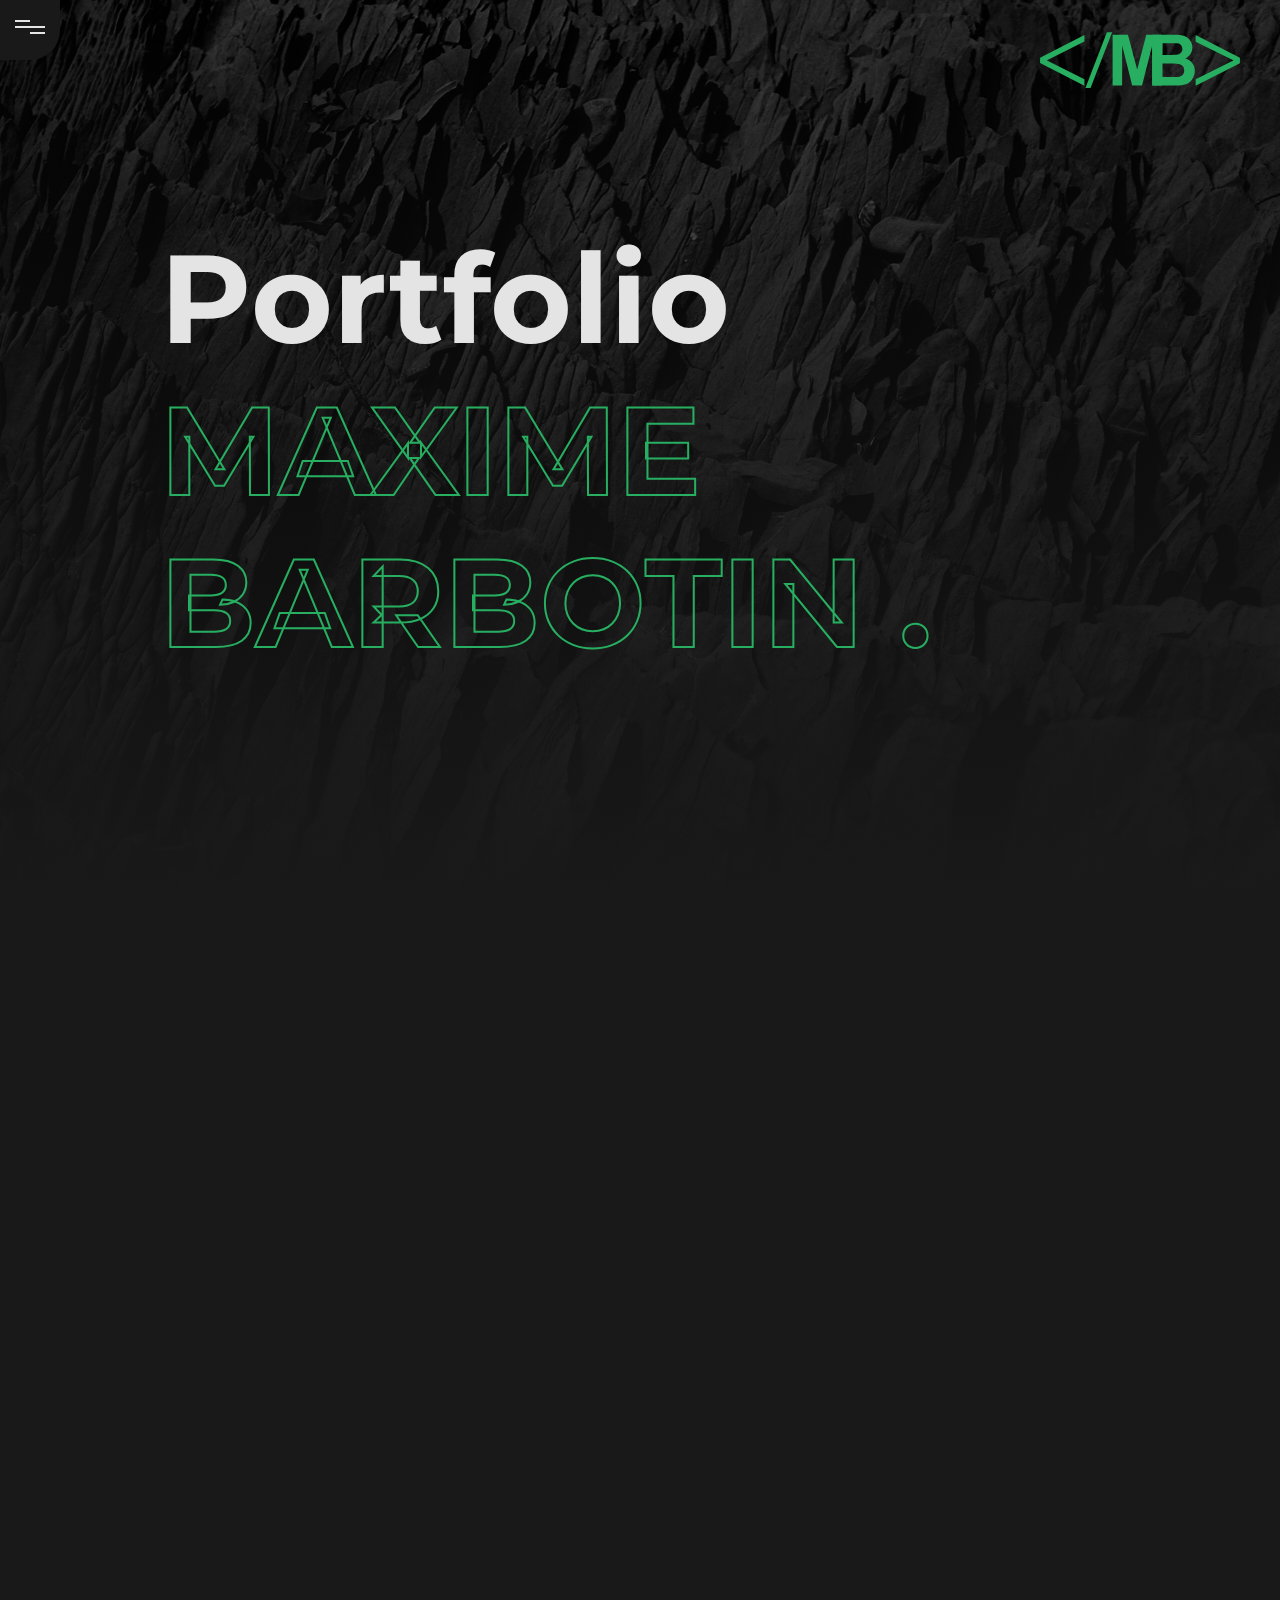
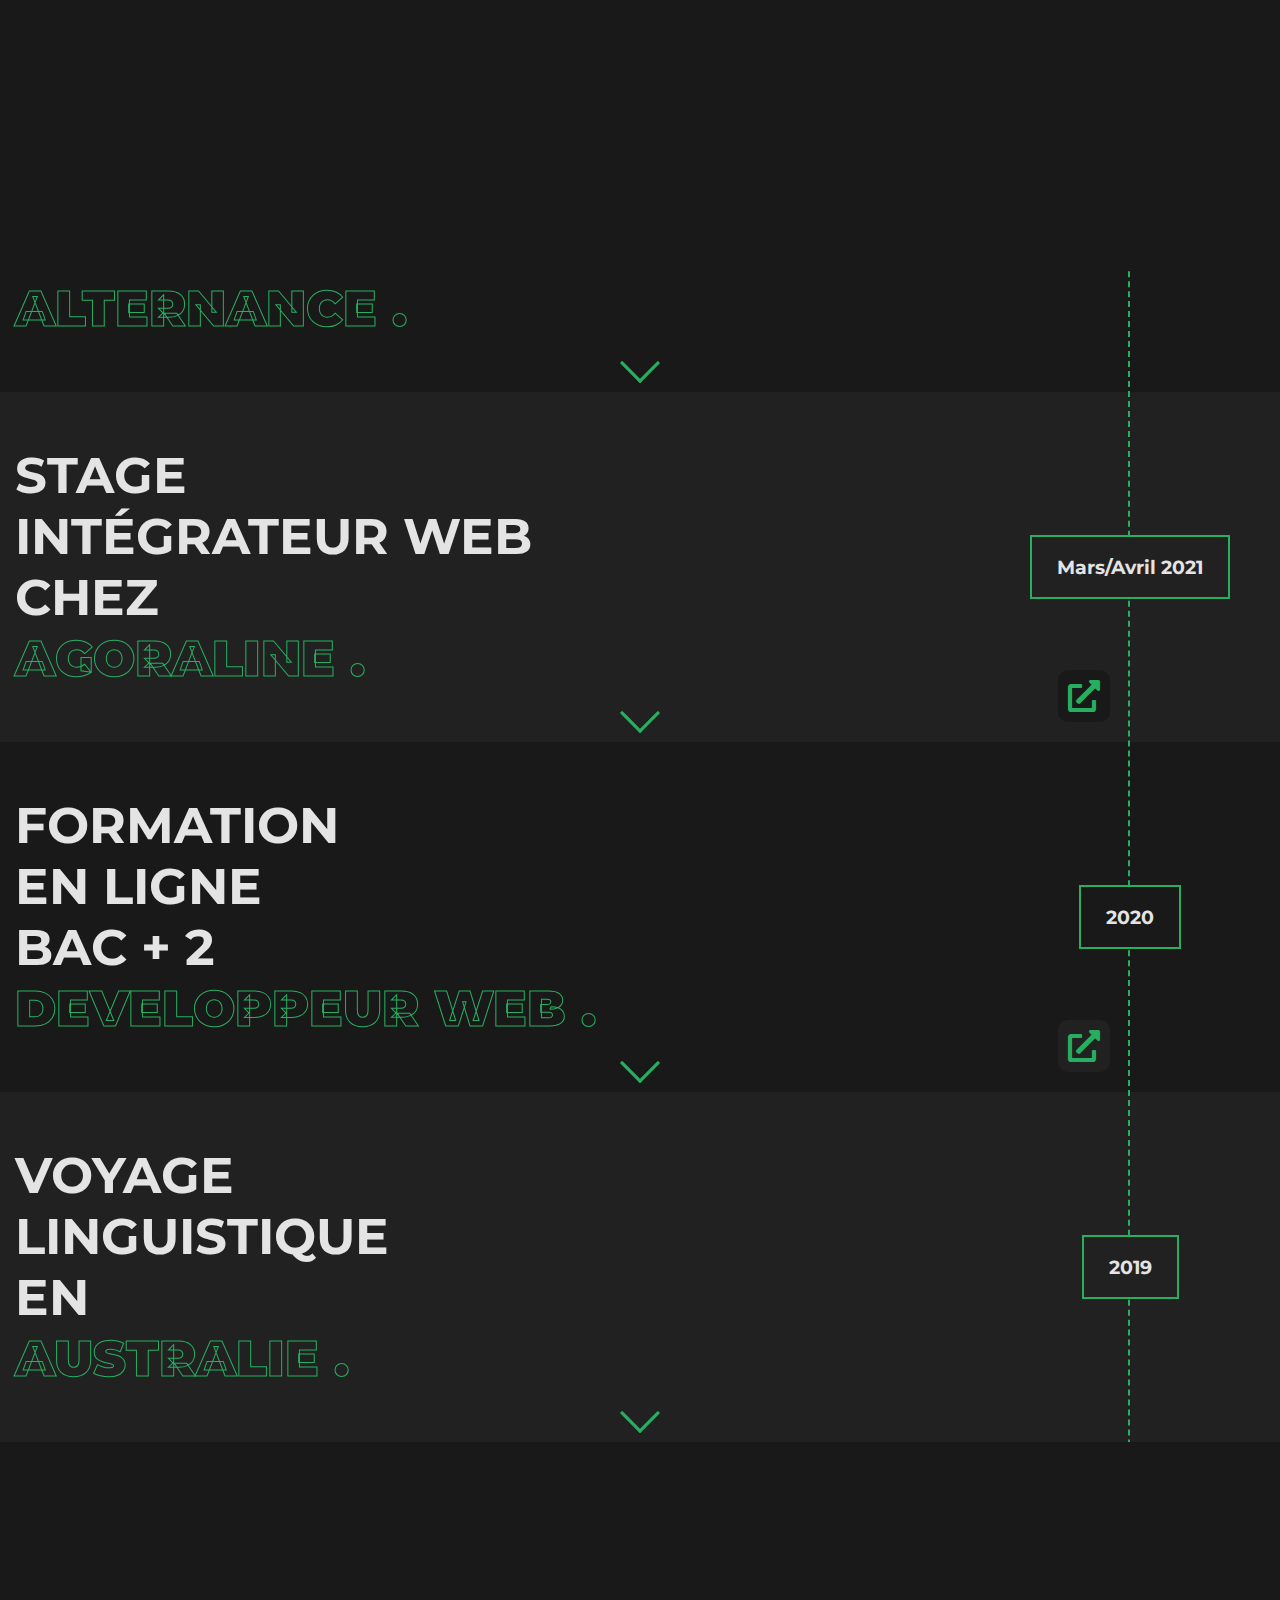
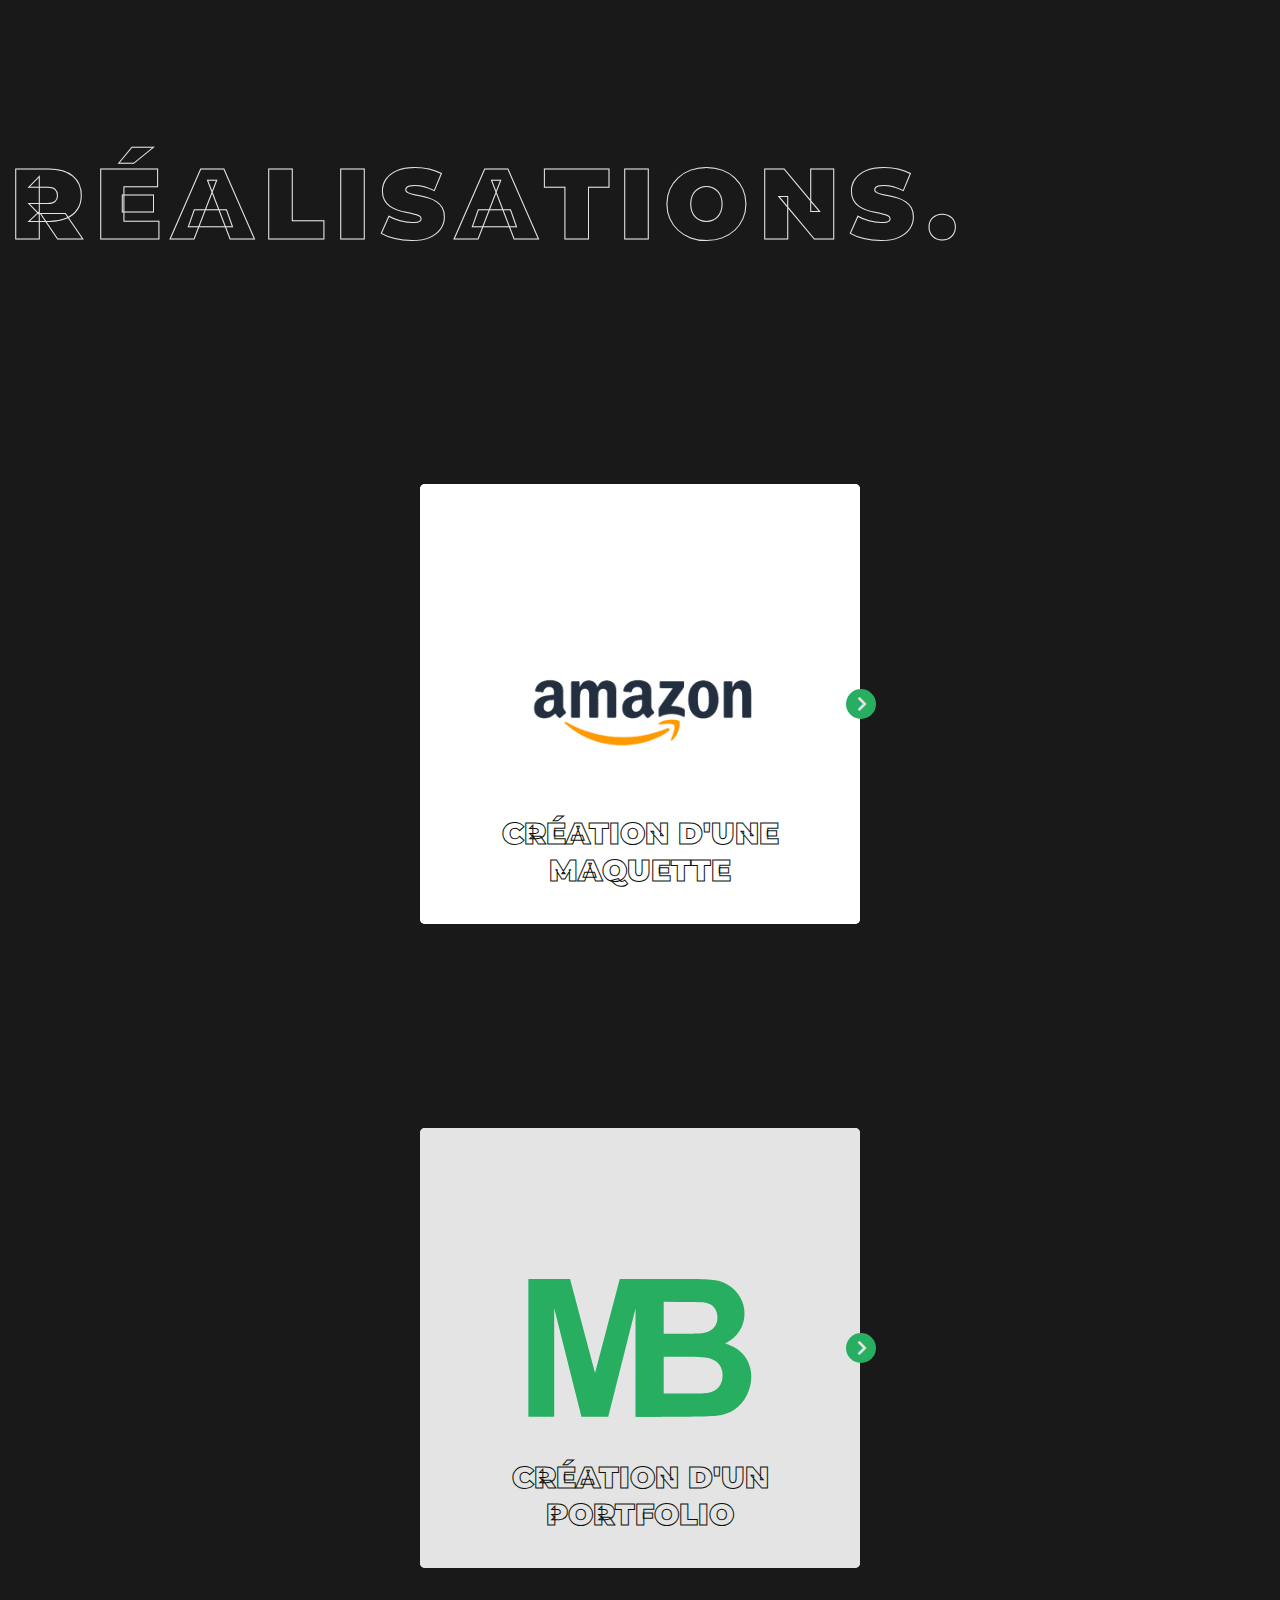
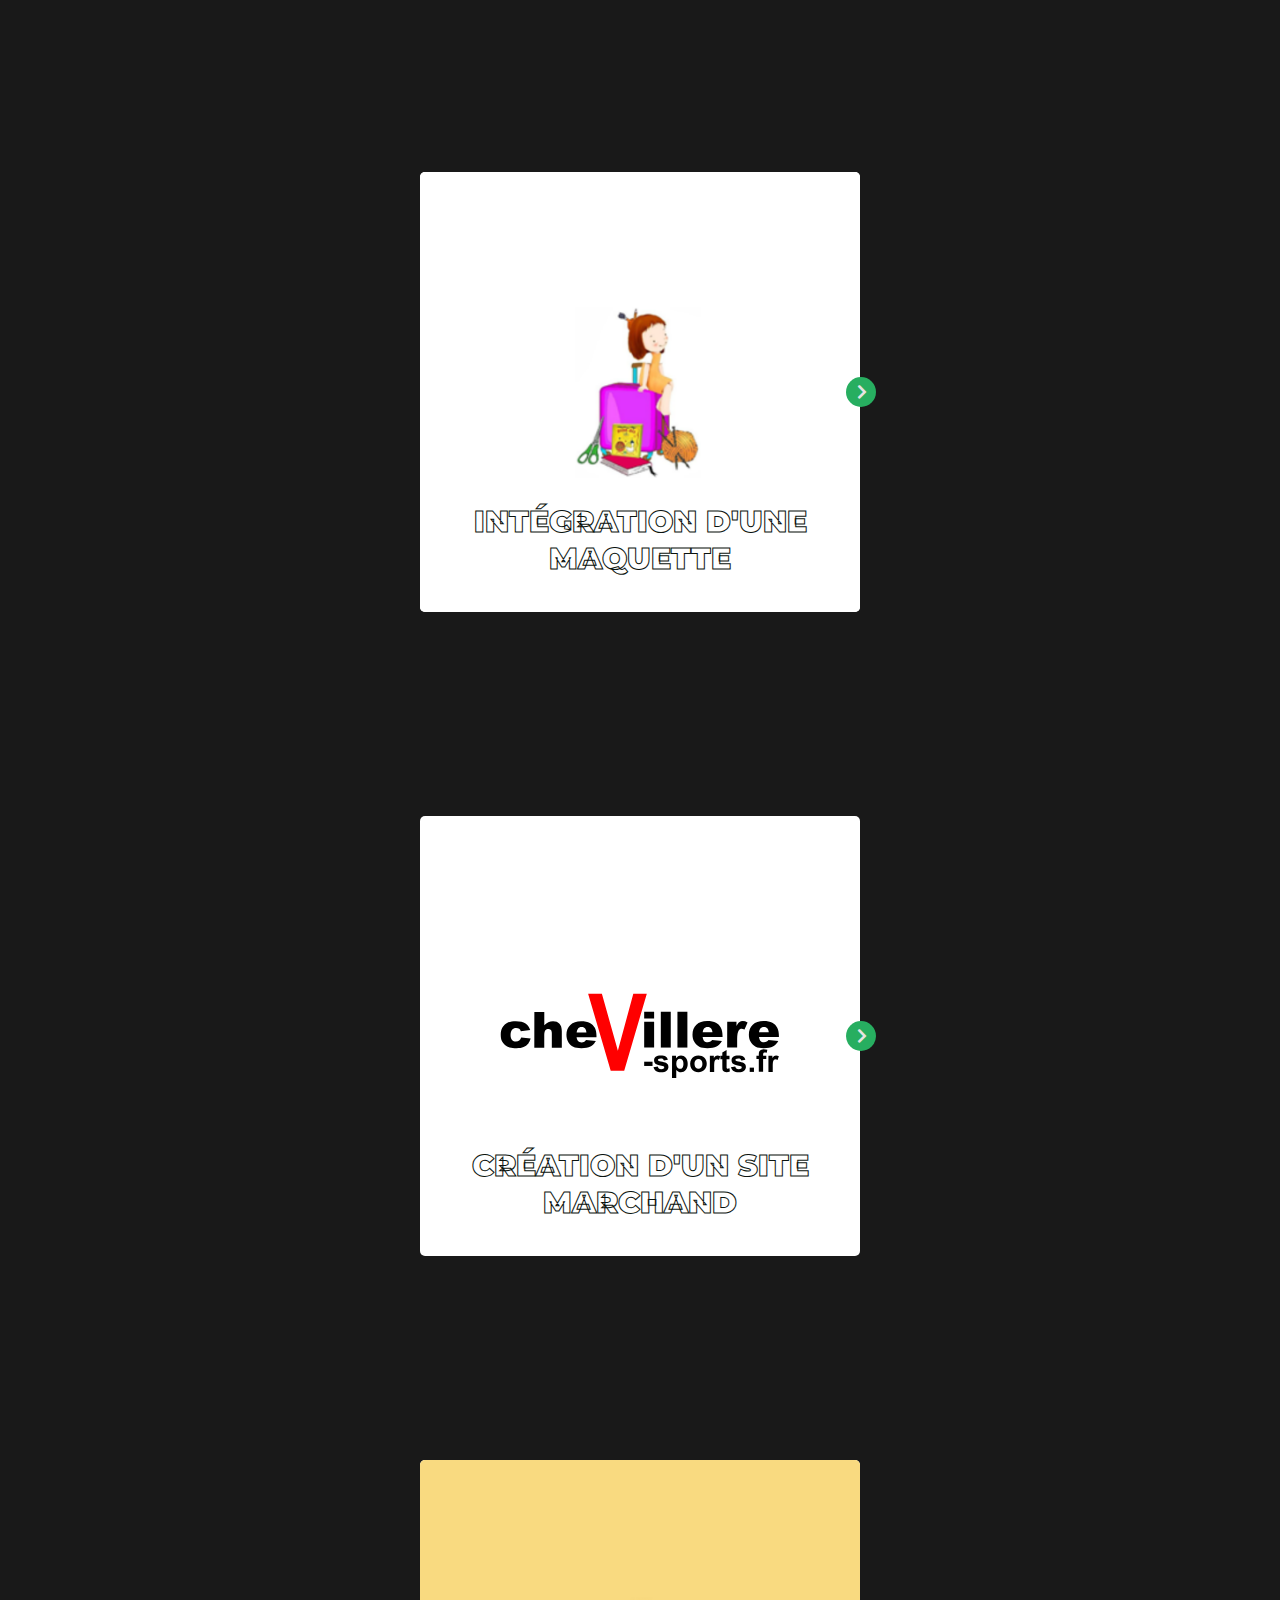
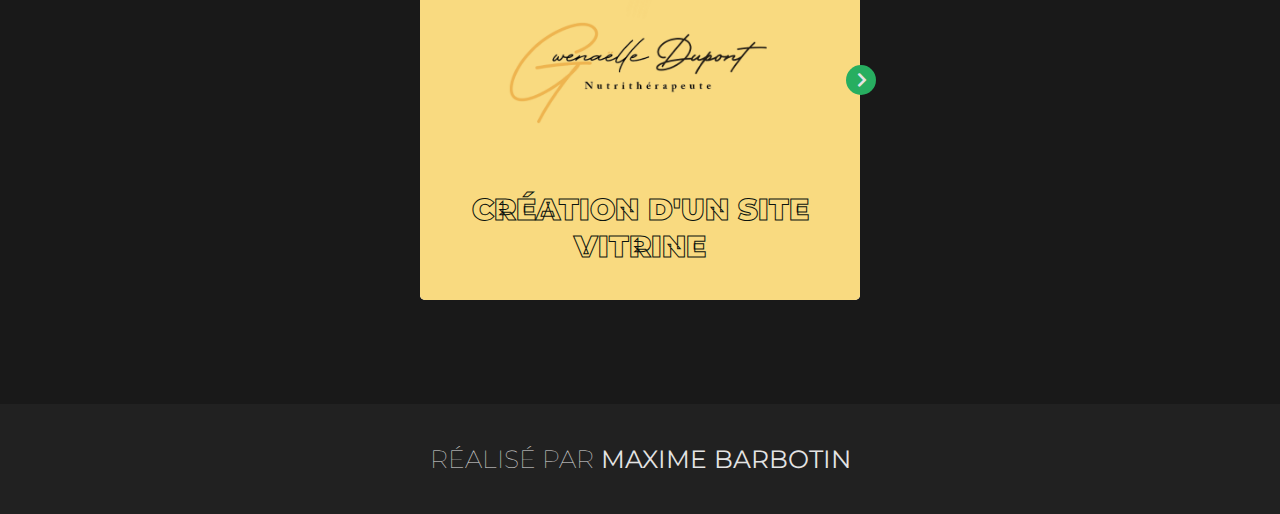
<file: index.html>
<!DOCTYPE html>
<html lang="fr">

<head>
    <meta charset="UTF-8" />
    <meta name="viewport" content="width=device-width, initial-scale=1.0" />
    <!-- CSS -->
    <link rel="stylesheet" href="css/style.css" />
    <link rel="stylesheet" href="css/responsive.css" />

    <!-- GOOGLE FONTS -->
    <link rel="preconnect" href="https://fonts.gstatic.com" />
    <!-- Montserrat -->
    <link href="https://fonts.googleapis.com/css2?family=Montserrat:ital,wght@0,100;0,200;0,300;0,400;0,500;0,600;0,700;0,800;0,900;1,100;1,200;1,300;1,400;1,500;1,600;1,700;1,800;1,900&display=swap" rel="stylesheet" />
    <!-- ROBOTO -->
    <link href="https://fonts.googleapis.com/css2?family=Roboto:ital,wght@0,100;0,300;0,400;0,500;0,700;0,900;1,100;1,300;1,400;1,500;1,700;1,900&display=swap" rel="stylesheet" />
    <!-- FONT AWESOME -->
    <link rel="stylesheet" href="https://cdnjs.cloudflare.com/ajax/libs/font-awesome/5.15.3/css/all.min.css" />
    <!-- FAVICON -->
    <link rel="icon" href="images/faviconMB.svg" />
    <title>Portfolio Maxime Barbotin</title>
</head>

<body>
    <header>
        <nav>
            <div class="menu-icon">
                <div class="menu-icon-container">
                    <span class="menu-icon__line menu-icon__line-left"></span>
                    <span class="menu-icon__line"></span>
                    <span class="menu-icon__line menu-icon__line-right"></span>
                </div>
            </div>

            <div class="nav">
                <div class="nav__content">
                    <ul class="nav__list">
                        <li class="nav__list-item"><a href="index.html">Accueil</a></li>
                        <li class="nav__list-item"><a href="contact.html">Contact</a></li>
                    </ul>
                </div>
            </div>
        </nav>
        <div id="background-container"></div>
        <div id="filter-container"></div>
        <div id="header-container">
            <div id="header-titre">
                <h1>
                    Portfolio <br />
                    <span class="full-maj" id="header-nom">Maxime<br />Barbotin .</span>
                </h1>
            </div>
            <div id="header-logo">
                <a href="">
                    <img src="images/logoMB.svg" alt="" />
                </a>
            </div>
        </div>
    </header>
    <main>
        <div id="global-container">
            <div id="section-1">
                <div class="titre-section">
                    <h2 class="full-maj texte-vide-blanc">Timeline.</h2>
                </div>
                <div id="timeline-container">
                    <div id="timeline-line"></div>
                </div>
                <div class="global">
                    <div id="section-1-content">
                        <!-- BLOC TIMELINE 1 -->
                        <div class="section-1-bloc background-gris-2">
                            <div class="timeline-date">
                                <div class="timeline-title background-gris-2">
                                    <h3>Septembre 2021</h3>
                                </div>
                            </div>
                            <div class="section-1-down">
                                <img class="timeline-down" src="images/chevron-down-solid.svg" alt="" />
                            </div>
                            <div class="bas-icones background-gris-1">
                                <a href="https://www.mydigitalschool.com/bachelor-webdesign" target="_blank">
                                    <i class="fas fa-external-link-alt"></i> </a>
                            </div>
                            <div class="bloc-timeline-content">
                                <div class="haut">
                                    <div class="section-1-titre">
                                        <h3>
                                            Rentrée <br /> scolaire <br /> bachelor 3 <br />
                                            <span class="vert texte-vide-vert">Webdesign .</span>
                                        </h3>
                                    </div>
                                    <div class="section-1-img">
                                        <div class="section-1-img-container">
                                            <img src="images/logo-mydigsc.png" alt="" />
                                        </div>
                                    </div>
                                </div>
                                <div class="milieu">
                                    <div class="section-1-img">
                                        <img src="images/logo-mydigsc.png" alt="" />
                                    </div>
                                </div>
                                <div class="bas">
                                    <div class="bas-texte">
                                        <p>
                                            Après avoir suivi une formation de développeur web chez Open Classroom, je souhaite me spécialiser dans le webdesign. En effet, parmi tous les domaines auxquels j’ai pu m’intéresser, celui du webdesign est celui qui me correspond le plus.
                                        </p>
                                    </div>
                                </div>
                            </div>
                        </div>
                        <!-- BLOC TIMELINE 2 -->
                        <div class="section-1-bloc background-gris-1">
                            <div class="timeline-date">
                                <div class="timeline-title aujourdhui-timeline">
                                    <h3>Aujourd'hui</h3>
                                </div>
                            </div>
                            <div class="section-1-down">
                                <img class="timeline-down" src="images/chevron-down-solid.svg" alt="" />
                            </div>
                            <div class="bas-icones"></div>
                            <div class="bloc-timeline-content">
                                <div class="haut">
                                    <div class="section-1-titre">
                                        <h3>
                                            Recherche <br /> d'une entreprise <br /> pour une <br />
                                            <span class="vert texte-vide-vert">Alternance .</span>
                                        </h3>
                                    </div>
                                    <div class="section-1-img section-1-icon">
                                        <div class="section-1-img-container">
                                            <i class="fas fa-search"></i>
                                        </div>
                                    </div>
                                </div>
                                <div class="milieu">
                                    <div class="section-1-img section-1-icon">
                                        <i class="fas fa-search"></i>
                                    </div>
                                </div>
                                <div class="bas">
                                    <div class="bas-texte">
                                        <p>
                                            Ayant été admis dans une l'école MyDigitalScool pour faire cette formation je suis aujourd’hui à la recherche d’une entreprise y effectuer formation en alternance. <br> J’ai préféré faire le choix de l’alternance
                                            pour pouvoir avoir un pied au plus vite dans le monde de l’entreprise et ainsi me former de manière plus efficace et professionnelle.
                                        </p>
                                    </div>
                                </div>
                            </div>
                        </div>
                        <!-- BLOC TIMELINE 3 -->
                        <div class="section-1-bloc background-gris-2">
                            <div class="timeline-date">
                                <div class="timeline-title background-gris-2">
                                    <h3>Mars/Avril 2021</h3>
                                </div>
                            </div>
                            <div class="section-1-down">
                                <img class="timeline-down" src="images/chevron-down-solid.svg" alt="" />
                            </div>
                            <div class="bas-icones background-gris-1">
                                <a href="https://www.agoraline.fr/" target="_blank">
                                    <i class="fas fa-external-link-alt"></i>
                                </a>
                            </div>
                            <div class="bloc-timeline-content">
                                <div class="haut">
                                    <div class="section-1-titre">
                                        <h3>
                                            Stage <br /> intégrateur web <br /> chez <br />
                                            <span class="vert texte-vide-vert">Agoraline .</span>
                                        </h3>
                                    </div>
                                    <div class="section-1-img">
                                        <div class="section-1-img-container">
                                            <img src="images/logo-agoraline.png" alt="" />
                                        </div>
                                    </div>
                                </div>
                                <div class="milieu">
                                    <div class="section-1-img">
                                        <img src="images/logo-agoraline.png" alt="" />
                                    </div>
                                </div>
                                <div class="bas">
                                    <div class="bas-texte">
                                        <p>
                                            A l'issue de ma formation en ligne de développeur Web, je n'avais encore aucune expérience professionnelle. J'ai eu la chance de pouvoir faire un stage de 2 mois en tant qu'intégrateur Web dans l'entreprise Agoraline. Ce stage m'a permis de faire un premier
                                            pas dans une entreprise en tant que développeur.
                                        </p>
                                    </div>
                                </div>
                            </div>
                        </div>
                        <!-- BLOC TIMELINE 4 -->
                        <div class="section-1-bloc background-gris-1">
                            <div class="timeline-date">
                                <div class="timeline-title background-gris-1">
                                    <h3>2020</h3>
                                </div>
                            </div>
                            <div class="section-1-down">
                                <img class="timeline-down" src="images/chevron-down-solid.svg" alt="" />
                            </div>
                            <div class="bas-icones background-gris-2">
                                <a href="https://openclassrooms.com/fr/paths/185-developpeur-web" target="_blank">
                                    <i class="fas fa-external-link-alt"></i> </a>
                            </div>
                            <div class="bloc-timeline-content">
                                <div class="haut">
                                    <div class="section-1-titre">
                                        <h3>
                                            Formation <br /> en ligne <br /> BAc + 2 <br />
                                            <span class="vert texte-vide-vert">Developpeur Web .</span>
                                        </h3>
                                    </div>
                                    <div class="section-1-img">
                                        <div class="section-1-img-container">
                                            <img src="images/logo-ocr.png" alt="" />
                                        </div>
                                    </div>
                                </div>
                                <div class="milieu">
                                    <div class="section-1-img">
                                        <img src="images/logo-ocr.png" alt="" />
                                    </div>
                                </div>
                                <div class="bas">
                                    <div class="bas-texte">
                                        <p>
                                            Après avoir obtenu un BTS technico-commercial j'ai décidé de changer de voie pour celle du Web. EN effet, ce domaine m'attirais depuis quelques temps et je j'imaginais facilement mon avenir dans celui-ci. <br>                                            J'ai donc commencé à me former de mon côté, puis j'ai décidé de rejoindre un parcours en ligne pour completer ma formation.
                                        </p>
                                    </div>
                                </div>
                            </div>
                        </div>
                        <!-- BLOC TIMELINE 5 -->
                        <div class="section-1-bloc background-gris-2">
                            <div class="timeline-date">
                                <div class="timeline-title background-gris-2">
                                    <h3>2019</h3>
                                </div>
                            </div>
                            <div class="section-1-down">
                                <img class="timeline-down" src="images/chevron-down-solid.svg" alt="" />
                            </div>
                            <div class="bas-icones"></div>
                            <div class="bloc-timeline-content">
                                <div class="haut">
                                    <div class="section-1-titre">
                                        <h3>
                                            Voyage <br /> linguistique <br /> en <br />
                                            <span class="vert texte-vide-vert">Australie .</span>
                                        </h3>
                                    </div>
                                    <div class="section-1-img">
                                        <div class="section-1-img-container">
                                            <img src="images/australia-map.png" alt="" />
                                        </div>
                                    </div>
                                </div>
                                <div class="milieu">
                                    <div class="section-1-img">
                                        <img src="images/australia-map.png" alt="" />
                                    </div>
                                </div>
                                <div class="bas">
                                    <div class="bas-texte">
                                        <p>
                                            A l'issue de mon BTS technico-commercial et avant de prendre ma formation de développeur, j'ai décidé de faire un voyage en Australie d'une durée indéterminée dans le but d'améliorer mon niveau d'Anglais. <br>                                            J'ai eu l'occasion de découvrir une autre culture, de travailler dans une autre langue que la mienne et de faire pleins de rencontres enrichissantes.
                                        </p>
                                    </div>
                                </div>
                            </div>
                        </div>
                        <div class="background-gris-1" id="section-1-last-bloc"></div>
                    </div>
                </div>
            </div>
            <div id="section-2">
                <div class="background-gris-1">
                    <div class="titre-section">
                        <h2 class="full-maj texte-vide-blanc">Réalisations.</h2>
                    </div>
                    <div id="section-2-container">
                        <!-- PROJET 0 -->
                        <div class="projet-container">
                            <div class="cont_modal">
                                <div class="cont_photo">
                                    <div class="cont_img_back"></div>
                                    <div class="cont_detalles noir">
                                        <h3>Création d'une maquette</h3>
                                    </div>
                                </div>
                                <div class="cont_text_ingredients">
                                    <div class="cont_over_hidden">
                                        <div class="cont_tabs">
                                            <h3 class="texte-vide-blanc full-maj">Le projet</h3>
                                        </div>
                                        <div class="cont_text_det_preparation">
                                            <div class="cont_title_preparation">
                                                <p class="full-maj">Technologies utilisées</p>
                                            </div>
                                            <div class="cont_info_preparation">
                                                <div class="techno-picto">
                                                    <img src="images/picto-illustrator.png" alt="" />
                                                    <span>Illustrator</span>
                                                </div>
                                                <div class="techno-picto">
                                                    <img src="images/picto-figma.png" alt="" />
                                                    <span>Figma</span>
                                                </div>
                                            </div>
                                            <div class="cont_text_det_preparation">
                                                <div class="cont_title_preparation">
                                                    <p class="full-maj">Description</p>
                                                </div>
                                                <div class="cont_info_preparation">
                                                    <p>
                                                        J'ai réalisé une maquete de refonte de l'interface d'une fiche produit Amazon. L'objectif était de me projeter en situation sur un projet quelquonque.
                                                    </p>
                                                </div>
                                            </div>
                                        </div>
                                        <div class="cont_btn_mas_dets">
                                            <a href="https://www.figma.com/file/iEIsVrO68W5RMcUcqEUP3n/Untitled?node-id=0%3A1" target="_blank"><i class="fas fa-external-link-alt"></i></a>
                                        </div>
                                    </div>
                                    <div class="cont_btn_open_dets">
                                        <a>
                                            <i class="fas fa-chevron-left"></i>
                                        </a>
                                    </div>
                                </div>
                            </div>
                        </div>
                        <!-- PROJET 1 -->
                        <div class="projet-container">
                            <div class="cont_modal">
                                <div class="cont_photo">
                                    <div class="cont_img_back"></div>
                                    <div class="cont_detalles noir">
                                        <h3>Création d'un portfolio</h3>
                                    </div>
                                </div>
                                <div class="cont_text_ingredients">
                                    <div class="cont_over_hidden">
                                        <div class="cont_tabs">
                                            <h3 class="texte-vide-blanc full-maj">Le projet</h3>
                                        </div>
                                        <div class="cont_text_det_preparation">
                                            <div class="cont_title_preparation">
                                                <p class="full-maj">Technologies utilisées</p>
                                            </div>
                                            <div class="cont_info_preparation">
                                                <div class="techno-picto">
                                                    <img src="images/picto-html-css.png" alt="" />
                                                    <span>HTML / CSS</span>
                                                </div>
                                                <div class="techno-picto">
                                                    <img src="images/picto-js.png" alt="" />
                                                    <span>JS</span>
                                                </div>
                                                <div class="techno-picto">
                                                    <img src="images/picto-adobexD.png" alt="" />
                                                    <span>Adobe xD</span>
                                                </div>
                                            </div>
                                            <div class="cont_text_det_preparation">
                                                <div class="cont_title_preparation">
                                                    <p class="full-maj">Description</p>
                                                </div>
                                                <div class="cont_info_preparation">
                                                    <p>
                                                        Ce portfolio à été réalisé dans le but de me permettre de donner de la visibilité à mes réalisations. <br> Il a été entièrement codé, sans avoir recours à aucuns framework afin de montrer mon réel
                                                        niveau aussi bien au niveau du code que du design.
                                                    </p>
                                                </div>
                                            </div>
                                        </div>
                                        <div class="cont_btn_mas_dets">
                                            <a href="https://maximebarbotin.github.io/portfolio/" target="_blank"><i class="fas fa-external-link-alt"></i></a>
                                        </div>
                                    </div>
                                    <div class="cont_btn_open_dets">
                                        <a>
                                            <i class="fas fa-chevron-left"></i>
                                        </a>
                                    </div>
                                </div>
                            </div>
                        </div>
                        <!-- PROJET 2 -->
                        <div class="projet-container">
                            <div class="cont_modal">
                                <div class="cont_photo">
                                    <div class="cont_img_back"></div>
                                    <div class="cont_detalles noir">
                                        <h3>Intégration d'une maquette</h3>
                                    </div>
                                </div>
                                <div class="cont_text_ingredients">
                                    <div class="cont_over_hidden">
                                        <div class="cont_tabs">
                                            <h3 class="texte-vide-blanc full-maj">Le projet</h3>
                                        </div>
                                        <div class="cont_text_det_preparation">
                                            <div class="cont_title_preparation">
                                                <p class="full-maj">Technologies utilisées</p>
                                            </div>
                                            <div class="cont_info_preparation">
                                                <div class="techno-picto">
                                                    <img src="images/picto-html-css.png" alt="" />
                                                    <span>HTML / CSS</span>
                                                </div>
                                                <div class="techno-picto">
                                                    <img src="images/picto-js.png" alt="" />
                                                    <span>JS</span>
                                                </div>
                                                <div class="techno-picto">
                                                    <img src="images/picto-photoshop.png" alt="" />
                                                    <span>Photoshop</span>
                                                </div>
                                            </div>
                                            <div class="cont_text_det_preparation">
                                                <div class="cont_title_preparation">
                                                    <p class="full-maj">Description</p>
                                                </div>
                                                <div class="cont_info_preparation">
                                                    <p>
                                                        J'ai intégré cette maquette lors de mon stage chez Agoraline. Elle à été réalisée par une webdesigner et mon rôle était de l'intégrer de la manière la plus fidèle à cette maquette.
                                                    </p>
                                                </div>
                                            </div>
                                        </div>
                                        <div class="cont_btn_mas_dets">
                                            <a href="https://www.laludifabrikdemaud.fr/" target="_blank"><i class="fas fa-external-link-alt"></i></a>
                                        </div>
                                    </div>
                                    <div class="cont_btn_open_dets">
                                        <a>
                                            <i class="fas fa-chevron-left"></i>
                                        </a>
                                    </div>
                                </div>
                            </div>
                        </div>
                        <!-- PROJET 3 -->
                        <div class="projet-container">
                            <div class="cont_modal">
                                <div class="cont_photo">
                                    <div class="cont_img_back"></div>
                                    <div class="cont_detalles noir">
                                        <h3>Création d'un site Marchand</h3>
                                    </div>
                                </div>
                                <div class="cont_text_ingredients">
                                    <div class="cont_over_hidden">
                                        <div class="cont_tabs">
                                            <h3 class="texte-vide-blanc full-maj">Le projet</h3>
                                        </div>
                                        <div class="cont_text_det_preparation">
                                            <div class="cont_title_preparation">
                                                <p class="full-maj">Technologies utilisées</p>
                                            </div>
                                            <div class="cont_info_preparation">
                                                <div class="techno-picto">
                                                    <img src="images/picto-wordpress.png" alt="" />
                                                    <span>Wordpress</span>
                                                </div>
                                                <div class="techno-picto">
                                                    <img src="images/picto-html.png" alt="" />
                                                    <span>HTML</span>
                                                </div>
                                                <div class="techno-picto">
                                                    <img src="images/picto-css.png" alt="" />
                                                    <span>CSS</span>
                                                </div>
                                            </div>
                                            <div class="cont_text_det_preparation">
                                                <div class="cont_title_preparation">
                                                    <p class="full-maj">Description</p>
                                                </div>
                                                <div class="cont_info_preparation">
                                                    <p>
                                                        J'ai eu la chance d'avoir été solicité pour la création d'un site E-commerce. J'ai une nouvelle fois utilisé Wordpress pour la création de ce site ce qui m'a permis de me familiariser encore plus avec un outil qui n'est pas celui que j'ai l'habitude d'utiliser.
                                                    </p>
                                                </div>
                                            </div>
                                        </div>
                                        <div class="cont_btn_mas_dets">
                                            <a href="https://www.chevillere-sports.fr/" target="_blank"><i class="fas fa-external-link-alt"></i></a>
                                        </div>
                                    </div>
                                    <div class="cont_btn_open_dets">
                                        <a>
                                            <i class="fas fa-chevron-left"></i>
                                        </a>
                                    </div>
                                </div>
                            </div>
                        </div>
                        <!-- PROJET 4 -->
                        <div class="projet-container">
                            <div class="cont_modal">
                                <div class="cont_photo">
                                    <div class="cont_img_back"></div>
                                    <div class="cont_detalles noir">
                                        <h3>Création d'un site vitrine</h3>
                                    </div>
                                </div>
                                <div class="cont_text_ingredients">
                                    <div class="cont_over_hidden">
                                        <div class="cont_tabs">
                                            <h3 class="texte-vide-blanc full-maj">Le projet</h3>
                                        </div>
                                        <div class="cont_text_det_preparation">
                                            <div class="cont_title_preparation">
                                                <p class="full-maj">Technologies utilisées</p>
                                            </div>
                                            <div class="cont_info_preparation">
                                                <div class="techno-picto">
                                                    <img src="images/picto-wordpress.png" alt="" />
                                                    <span>Wordpress</span>
                                                </div>
                                                <div class="techno-picto">
                                                    <img src="images/picto-html.png" alt="" />
                                                    <span>HTML</span>
                                                </div>
                                                <div class="techno-picto">
                                                    <img src="images/picto-css.png" alt="" />
                                                    <span>CSS</span>
                                                </div>
                                            </div>
                                            <div class="cont_text_det_preparation">
                                                <div class="cont_title_preparation">
                                                    <p class="full-maj">Description</p>
                                                </div>
                                                <div class="cont_info_preparation">
                                                    <p>
                                                        Ce site est ma première réalisation pour un client. J'ai utilisé Wordpress, outil que j'ai utilisé pour la première fois lors de ce projet. Celui-ci m'a permis d'apprendre à écouter les besoins d'un client et d'y répondre de la meilleure des façons.
                                                    </p>
                                                </div>
                                            </div>
                                        </div>
                                        <div class="cont_btn_mas_dets">
                                            <a href="https://www.nativesante.fr/" target="_blank"><i class="fas fa-external-link-alt"></i>
                                            </a>
                                        </div>
                                    </div>
                                    <div class="cont_btn_open_dets">
                                        <a>
                                            <i class="fas fa-chevron-left"></i>
                                        </a>
                                    </div>
                                </div>
                            </div>
                        </div>
                    </div>
                </div>
            </div>
        </div>
    </main>
    <footer>
        <div class="background-gris-2">
            <h3 id="titre-footer"><span>Réalisé par</span> Maxime Barbotin</h3>
        </div>
    </footer>
</body>
<!-- SCRIPT START -->
<script src="https://ajax.googleapis.com/ajax/libs/jquery/3.5.1/jquery.min.js"></script>
<script src="js/index.js"></script>
<!-- SCRIPT END -->

</html>
</file>
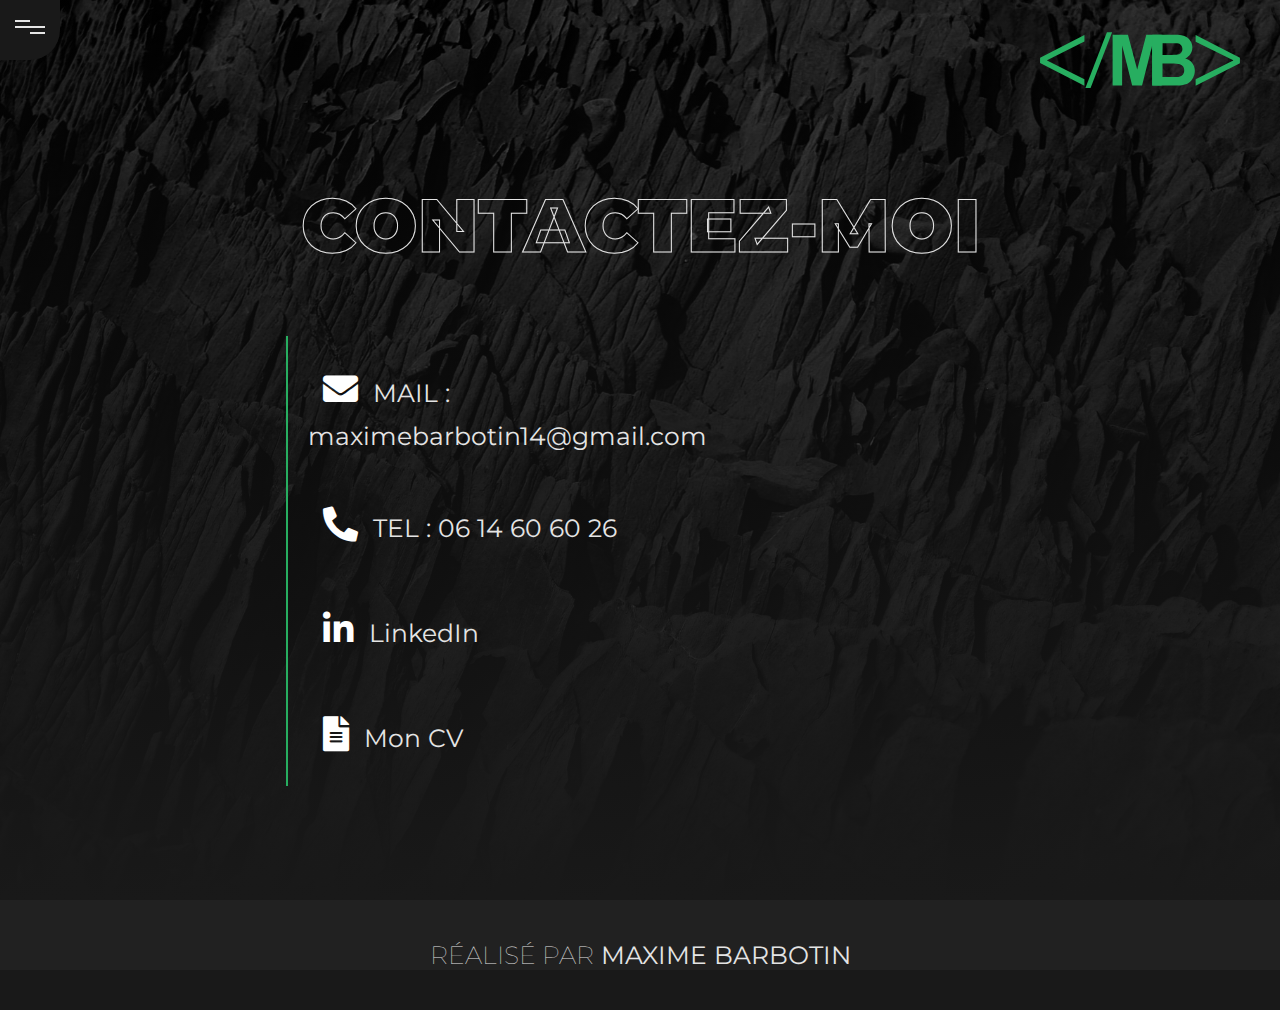
<file: contact.html>
<!DOCTYPE html>
<html lang="fr">

<head>
    <meta charset="UTF-8" />
    <meta name="viewport" content="width=device-width, initial-scale=1.0" />
    <!-- CSS -->
    <link rel="stylesheet" href="css/style.css" />
    <link rel="stylesheet" href="css/responsive.css" />

    <!-- GOOGLE FONTS -->
    <link rel="preconnect" href="https://fonts.gstatic.com" />
    <!-- Montserrat -->
    <link href="https://fonts.googleapis.com/css2?family=Montserrat:ital,wght@0,100;0,200;0,300;0,400;0,500;0,600;0,700;0,800;0,900;1,100;1,200;1,300;1,400;1,500;1,600;1,700;1,800;1,900&display=swap" rel="stylesheet" />
    <!-- ROBOTO -->
    <link href="https://fonts.googleapis.com/css2?family=Roboto:ital,wght@0,100;0,300;0,400;0,500;0,700;0,900;1,100;1,300;1,400;1,500;1,700;1,900&display=swap" rel="stylesheet" />
    <!-- FONT AWESOME -->
    <link rel="stylesheet" href="https://cdnjs.cloudflare.com/ajax/libs/font-awesome/5.15.3/css/all.min.css" />
    <!-- FAVICON -->
    <link rel="icon" href="images/faviconMB.svg" />
    <title>Contact</title>
</head>

<body>
    <header>
        <nav>
            <div class="menu-icon">
                <div class="menu-icon-container">
                    <span class="menu-icon__line menu-icon__line-left"></span>
                    <span class="menu-icon__line"></span>
                    <span class="menu-icon__line menu-icon__line-right"></span>
                </div>
            </div>

            <div class="nav">
                <div class="nav__content">
                    <ul class="nav__list">
                        <li class="nav__list-item"><a href="index.html">Accueil</a></li>
                        <li class="nav__list-item"><a href="contact.html">Contact</a></li>
                    </ul>
                </div>
            </div>
        </nav>
        <div id="background-container"></div>
        <div id="filter-container"></div>
        <div id="header-container">
            <div id="header-logo">
                <a href="index.html">
                    <img src="images/logoMB.svg" alt="" />
                </a>
            </div>
            <div class="header-content">
                <div id="titre-secondaire">
                    <h1 class="h1-secondaire texte-vide-blanc full-maj">Contactez-moi</h1>
                </div>
                <div id="contact-section">
                    <div class="contact-section-container">
                        <div class="contact-element" id="contact-mail">
                            <span><a href="mailto:maximebarbotin14@gmail.com"><i class="fas fa-envelope"></i></a>MAIL : maximebarbotin14@gmail.com</span>
                        </div>
                        <div class="contact-element" id="contact-tel">
                            <span><a href="tel:+33614606026"><i class="fas fa-phone-alt"></i>TEL : 06 14 60 60 26</a></span>
                        </div>
                        <div class="contact-element" id="contact-linkedin">
                            <span><a href="https://www.linkedin.com/in/maxime-barbotin-898b9314a/"><i class="fab fa-linkedin-in"></i>LinkedIn</a></span>
                        </div>
                        <div class="contact-element" id="contact-cv">
                            <span><a href="https://www.cjoint.com/doc/21_08/KHEmjSvvWyp_CV-Maxime-Barbotin-min.pdf"><i class="fas fa-file-alt"></i>Mon CV</a></span>
                        </div>
                    </div>
                </div>
            </div>
        </div>
    </header>
    <footer>
        <div class="background-gris-2">
            <h3 id="titre-footer"><span>Réalisé par</span> Maxime Barbotin</h3>
        </div>
    </footer>
</body>
<!-- SCRIPT START -->
<script src="https://ajax.googleapis.com/ajax/libs/jquery/3.5.1/jquery.min.js"></script>
<script src="js/index.js"></script>
<!-- SCRIPT END -->

</html>
</file>
<file: css/style.css>
html,
body {
    margin: 0;
    padding: 0;
    color: #e4e4e4;
    background-color: #191919;
    font-family: "Montserrat", sans-serif;
    hyphens: none;
    -webkit-tap-highlight-color: transparent;
}


/* COMMUN */

a,
a:visited {
    text-decoration: none;
    color: inherit;
}

h2 {
    font-size: 100px;
    letter-spacing: 10px;
    margin-block-start: 0em;
    margin-block-end: 1.2em;
    margin-left: 10px;
}

.background-gris-1 {
    background-color: #191919;
}

.background-gris-2 {
    background-color: #212121;
}

.background-vert {
    background-color: #27ae60;
}

.vert {
    color: #27ae60;
}

.gris {
    color: #707070;
}

.blanc {
    color: #e4e4e4;
}

.noir {
    color: #0b130e;
}

.texte-vide-vert {
    color: #ffffff00;
    -webkit-text-stroke: 1px #27ae60;
    font-weight: 900;
}

.texte-vide-gris {
    color: #ffffff00;
    -webkit-text-stroke: 1px #707070;
    font-weight: 900;
}

.texte-vide-blanc {
    color: #ffffff00;
    -webkit-text-stroke: 1px #e4e4e4;
    font-weight: 900;
}

.full-maj {
    text-transform: uppercase;
}


/* HEADER DEBUT */

header {
    width: 100%;
    height: 100vh;
    position: relative;
}

header #background-container {
    background: url(../images/header-background.jpg) center center no-repeat;
    background-size: cover;
    width: 100%;
    height: 100vh;
    position: absolute;
    z-index: 1;
}

header #filter-container {
    background: linear-gradient( 0deg, rgba(25, 25, 25, 1) 0%, rgba(0, 0, 0, 0.6474964985994398) 100%);
    background-size: cover;
    width: 100%;
    height: 100vh;
    position: absolute;
    z-index: 1;
}

#header-container {
    width: 100%;
    height: 100vh;
    display: flex;
    justify-content: center;
    align-items: center;
    z-index: 1;
    position: relative;
    min-height: 320px;
}

#header-titre {
    position: relative;
    width: 75%;
}

#header-titre h1 {
    font-size: 150px;
}

#header-nom {
    color: #ffffff00;
    -webkit-text-stroke: 2px #27ae60;
}

#header-logo {
    position: absolute;
    width: 200px;
    top: 30px;
    right: 40px;
}


/* HEADER FIN */


/* MENU DEBUT */

.menu-icon {
    position: fixed;
    z-index: 3;
    top: 0;
    left: 0;
    background: #191919;
    border-radius: 0 0 50% 0;
    width: 60px;
    height: 60px;
    cursor: pointer;
}

.menu-icon-container {
    position: absolute;
    height: 30px;
    width: 30px;
    left: 15px;
    top: 20px;
    cursor: pointer;
}

.menu-icon__line {
    height: 2px;
    width: 30px;
    display: block;
    background-color: #e4e4e4;
    margin-bottom: 4px;
    transition: transform 0.2s ease, background-color 0.5s ease;
}

.menu-icon__line-left {
    width: 15px;
}

.menu-icon__line-right {
    width: 15px;
    float: right;
}

.nav {
    position: fixed;
    z-index: 2;
}

.nav:after {
    content: "";
    position: fixed;
    width: 100vw;
    height: 100vh;
    z-index: -1;
    transition: transform cubic-bezier(0.77, 0, 0.175, 1) 0.8s;
    transform: translateX(0%) translateY(100%);
}

.nav:after {
    background: #191919;
    transition-delay: 0s;
}

.nav__content {
    width: 0%;
    opacity: 0;
}

.nav-active .nav__content {
    opacity: 1;
    position: fixed;
    top: 50%;
    transform: translate(0%, -50%);
    width: 100%;
    text-align: center;
    font-size: calc(2vw + 10px);
    font-weight: 200;
    cursor: pointer;
}

.nav__list-item {
    position: relative;
    display: inline-block;
    transition-delay: 0.8s;
    opacity: 0;
    transform: translate(0%, 100%);
    transition: opacity 0.2s ease, transform 0.3s ease;
    margin-right: 25px;
}

.nav__list-item:before {
    content: "";
    position: absolute;
    background: #27ae60;
    width: 20px;
    height: 1px;
    top: 100%;
    transform: translate(0%, 0%);
    transition: all 0.3s ease;
    z-index: -1;
}

.nav__list-item:hover:before {
    width: 100%;
}

body.nav-active .menu-icon__line {
    background-color: #27ae60;
    transform: translateX(0px) rotate(-45deg);
}

body.nav-active .menu-icon__line-left {
    transform: translateX(1px) rotate(45deg);
}

body.nav-active .menu-icon__line-right {
    transform: translateX(-2px) rotate(45deg);
}

body.nav-active .nav {
    visibility: visible;
}

body.nav-active .nav:before,
body.nav-active .nav:after {
    transform: translateX(0%) translateY(0%);
}

body.nav-active .nav:after {
    transition-delay: 0.1s;
}

body.nav-active .nav:before {
    transition-delay: 0s;
}

body.nav-active .nav__list-item {
    opacity: 1;
    transform: translateX(0%);
    transition: opacity 0.3s ease, transform 0.3s ease, color 0.3s ease;
}

body.nav-active .nav__list-item:nth-child(0) {
    transition-delay: 0.5s;
}

body.nav-active .nav__list-item:nth-child(1) {
    transition-delay: 0.6s;
}

body.nav-active .nav__list-item:nth-child(2) {
    transition-delay: 0.7s;
}

body.nav-active .nav__list-item:nth-child(3) {
    transition-delay: 0.8s;
}

body.nav-active .nav__list-item:nth-child(4) {
    transition-delay: 0.9s;
}


/* MENU FIN */


/* SECTION 1 DEBUT */

#section-1 {
    position: relative;
    z-index: 1;
    margin-top: 150px;
}

.aujourdhui-timeline {
    background: #27ae60;
    color: #212121;
}

#timeline-container {
    position: absolute;
    right: 150px;
    height: 90%;
    border-right: dashed 2px #27ae60;
    z-index: 10;
}

.timeline-date {
    position: absolute;
    right: calc(150px - 100px);
    width: 200px;
    height: 100%;
    display: flex;
    justify-content: center;
    align-items: center;
}

.timeline-title {
    border: solid 2px #27ae60;
    padding: 0 25px;
    z-index: 20;
    text-align: center;
    font-size: 16px;
}

#section-1-content {
    display: flex;
    flex-direction: column;
}

.section-1-bloc {
    height: 350px;
    width: 100%;
    transition-duration: 500ms;
    position: relative;
    box-sizing: border-box;
    padding: 0 15px;
}


/* .section-1-bloc-acti:hover, */

.section-1-bloc-active {
    height: 650px;
    transition-duration: 500ms;
}

.section-1-bloc .haut {
    height: 350px;
    width: 100%;
    display: flex;
    justify-content: space-around;
    align-items: center;
    position: relative;
    transition-duration: 1000ms;
}

.section-1-titre {
    width: 50%;
}

.section-1-titre h3 {
    font-size: 50px;
    text-transform: uppercase;
}

.haut .section-1-img {
    width: 50%;
}

.section-1-img img {
    max-height: 200px;
    max-width: 350px;
}

.section-1-img-container {
    display: flex;
    justify-content: center;
    align-items: center;
    max-height: 200px;
    max-width: 400px;
}

.milieu {
    display: none;
    margin: 50px;
}

.milieu .section-1-img {
    display: flex;
    justify-content: center;
    align-items: center;
    width: 100%;
}

.section-1-icon i {
    font-size: 150px;
}

.section-1-down {
    position: absolute;
    left: calc(50% - 20px);
    height: 100%;
    display: flex;
    justify-content: center;
    align-items: flex-end;
}

.section-1-down img {
    width: 40px;
    transition-duration: 500ms;
    transform: rotate(0deg);
    cursor: pointer;
}


/* .section-1-bloc:hover .section-1-down img, */

.section-1-bloc-active .section-1-down img {
    transform: rotate(180deg);
    transition-duration: 500ms;
}


/* BAS DEBUT */

.bas {
    max-width: 1400px;
    height: 250px;
    position: relative;
    display: flex;
    align-items: center;
}

.bas-texte {
    width: 75%;
    max-width: 1000px;
    display: flex;
    align-items: center;
}

.bas-texte p {
    margin-block-start: 0em;
    font-size: 22px;
    letter-spacing: 1px;
    padding: 15px;
}

.bas-icones {
    position: absolute;
    width: 32px;
    right: 170px;
    bottom: 20px;
    padding: 10px;
    border-radius: 10px;
}

.bas-icones i {
    font-size: 32px;
    color: #27ae60;
}

#section-1-last-bloc {
    height: 300px;
    position: relative;
    z-index: 30;
}


/* SECTION 1 FIN */


/* SECTION 2 DEBUT */

#section-2 {
    position: relative;
    z-index: 1;
}

.projet-container {
    width: 49%;
    display: inline-block;
}

.cont_modal {
    position: relative;
    width: 440px;
    height: 440px;
    text-align: center;
    -webkit-transition: all 0.5s;
    -o-transition: all 0.5s;
    transition: all 0.5s;
    transition-delay: 0.2s;
    -webkit-transition-delay: 0.2s;
    -o-transition-delay: 0.2s;
    transition-delay: 0.2s;
    margin: 100px auto;
}

.cont_photo {
    position: relative;
    width: 100%;
    height: 100%;
    overflow: hidden;
    background-color: #ffffff;
    border-radius: 5px;
    float: left;
    z-index: 2;
    -webkit-transition: all 0.5s;
    -o-transition: all 0.5s;
    transition: all 0.5s;
    transition-delay: 0.2s;
    -webkit-transition-delay: 0.2s;
    -o-transition-delay: 0.2s;
    transition-delay: 0.2s;
}

.cont_modal_active>.cont_photo {
    width: 40%;
}

.cont_img_back {
    position: absolute;
    width: 100%;
    height: 100%;
    overflow: hidden;
    display: flex;
    justify-content: center;
    align-items: center;
}

.cont_img_back>img {
    width: 100%;
    height: 100%;
    -webkit-transition: all 0.5s;
    -o-transition: all 0.5s;
    transition: all 0.5s;
    transition: all 1s;
}

.cont_img_back:hover>img {
    transform: scale(1.2);
}

.projet-container:nth-child(1) .cont_img_back {
    background: url(../images/icon-projet-amazon.png) center center no-repeat;
    background-size: cover;
}

.projet-container:nth-child(2) .cont_img_back {
    background: url(../images/icon-projet-portfolio.svg) center center no-repeat;
    background-size: cover;
}

.projet-container:nth-child(3) .cont_img_back {
    background: url(../images/icon-projet-ludifabrik.png) center center no-repeat;
    background-size: cover;
}

.projet-container:nth-child(4) .cont_img_back {
    background: url(../images/icon-projet-ezeefit.svg) center center no-repeat;
    background-size: cover;
}

.projet-container:nth-child(5) .cont_img_back {
    background: url(../images/icon-projet-native-sante.png) center center no-repeat;
    background-size: cover;
}

.projet-container:nth-child(6) .cont_img_back {
    background: url(../images/icon-projet-a-venir.svg) center center no-repeat;
    background-size: cover;
}

.projet-container:nth-child(7) .cont_img_back {
    background: url(../images/icon-projet-a-venir.svg) center center no-repeat;
    background-size: cover;
}

.cont_text_ingredients {
    position: absolute;
    width: 0px;
    top: 20px;
    left: 98%;
    margin-left: 10px;
    height: 400px;
    float: left;
    z-index: 2;
    -webkit-transition: all 0.5s;
    -o-transition: all 0.5s;
    transition: all 0.5s;
    transition-delay: 0.2s;
    -webkit-transition-delay: 0.2s;
    -o-transition-delay: 0.2s;
    transition-delay: 0.2s;
    border-radius: 0 0 5px 5px;
}

.cont_detalles {
    position: relative;
    width: 100%;
    height: 100%;
    display: flex;
    justify-content: center;
    align-items: flex-end;
}

.cont_detalles>h3 {
    margin-top: 50px;
    padding: 35px 10px;
    font-size: 30px;
    text-transform: uppercase;
    margin-block-end: 0em;
    font-weight: 900;
    color: transparent;
    -webkit-text-stroke: 1px #0b130e;
}

.cont_detalles>p {
    width: 80%;
    text-align: center;
    font-size: 14px;
    margin: auto;
}


/* ---------------- Css Tabs -------- */

.cont_tabs {
    position: relative;
    float: left;
    width: 100%;
    height: 60px;
    border-bottom: 2px solid #27ae60;
    display: flex;
    align-items: center;
    justify-content: center;
}

.cont_tabs h3 {
    font-size: 24px;
    letter-spacing: 2px;
    margin-block-start: 0em;
    margin-block-end: 0em;
}

.cont_btn_open_dets {
    position: absolute;
    right: -15px;
    top: calc(50% - 15px);
    cursor: pointer;
}

.cont_btn_open_dets>a {
    display: block;
    padding-top: -5px;
    width: 30px;
    height: 30px;
    background-color: #27ae60;
    border-radius: 50%;
    color: #e4e4e4;
    -webkit-transition: all 0.5s;
    -o-transition: all 0.5s;
    transition: all 0.5s;
    transition: all 0.5s;
    transform: rotate(180deg);
}

.cont_btn_open_dets>a>i {
    margin-top: 7px;
    margin-right: 2px;
}

.cont_title_preparation {
    position: relative;
    float: left;
    margin-top: 10px;
    width: 410px;
}

.cont_title_preparation>p {
    font-weight: 500;
    font-size: 16px;
    margin-left: 40px;
    text-align: left;
    color: #707070;
    margin-block-start: 0.75em;
    margin-block-end: 0.5em;
}

.cont_info_preparation {
    position: relative;
    float: left;
}

.cont_info_preparation {
    margin-left: 50px;
    border-left: 2px solid #e3e3e3;
    font-size: 14px;
    padding: 10px;
    text-align: left;
    color: #e4e4e4;
    display: flex;
    justify-content: space-around;
    align-items: center;
    flex-wrap: wrap;
    width: calc(100% - 80px);
}

.cont_info_preparation p {
    text-align: left;
    margin-block-start: 0em;
    margin-block-end: 0em;
    width: 90%;
}

.cont_btn_mas_dets {
    position: absolute;
    bottom: 15px;
    right: 15px;
}

.cont_btn_mas_dets>a {
    color: #27ae60;
}

.cont_over_hidden {
    position: relative;
    float: left;
    width: 100%;
    height: 400px;
    overflow: hidden;
    background: #212121;
}

.cont_text_det_preparation {
    position: relative;
    width: 410px;
}

.cont_modal_active>.cont_text_ingredients>.cont_btn_open_dets>a {
    transform: rotate(0deg);
}

.cont_modal_active>.cont_text_ingredients {
    width: 60%;
    left: 37%;
    z-index: 1;
}

.cont_modal_active {
    width: 700px;
}

.cont_modal_active>.cont_photo>.cont_mins>.sub_mins {
    opacity: 1;
}

.cont_modal_active>.cont_photo>.cont_servings {
    opacity: 1;
}


/* ADD */

.techno-picto {
    display: flex;
    flex-direction: column;
    align-items: center;
}

.techno-picto img {
    height: 40px;
    padding: 10px;
}

.techno-picto span {
    text-transform: uppercase;
}

.cont_btn_mas_dets i {
    font-size: 22px;
}


/* SECTION 2 FIN */


/* FOOTER DEBUT */

footer div {
    padding: 15px;
}

footer h3 {
    text-align: center;
    font-size: 25px;
    font-weight: normal;
    text-transform: uppercase;
}

#titre-footer span {
    font-weight: 100;
}


/* FOOTER FIN */


/* PAGE CONTACT DEBUT */

#contact-section {
    width: 60%;
}

.contact-element i {
    color: white;
    cursor: pointer;
    padding: 15px;
    font-size: 35px;
}

.contact-element a:hover i {
    color: #27ae60;
}

.contact-element {
    padding: 20px;
    font-size: 25px;
}

.contact-section-container {
    border-left: 2px solid #27ae60;
}


/* PAGE CONTACT FIN */


/* PAGE ABOUT DEBUT */

#about-page {
    position: relative;
}

#err404 {
    font-size: 250px;
}

.h1-secondaire {
    font-size: 75px;
}

#titre-secondaire {
    height: 50%;
    padding: 15px;
    display: flex;
    flex-direction: column;
    justify-content: space-around;
    align-items: center;
}

#titre-secondaire img {
    width: 35%;
}

#about-main {
    position: relative;
    top: -100px;
    z-index: 1;
    padding: 10px;
}


/* PAGE ABOUT FIN */
</file>
<file: css/responsive.css>
@media screen and (max-width: 1800px) {}

@media screen and (max-width: 1700px) {
    .projet-container {
        width: 100%;
    }
}

@media screen and (max-width: 1600px) {}

@media screen and (max-width: 1500px) {
    #header-titre h1 {
        font-size: 125px;
    }
}

@media screen and (max-width: 1400px) {
    .section-1-bloc-active {
        height: 900px;
        transition-duration: 500ms;
    }
    .haut .section-1-img {
        display: none;
    }
    .milieu {
        display: block;
    }
    .section-1-titre {
        width: 100%;
    }
}

@media screen and (max-width: 1300px) {}

@media screen and (max-width: 1200px) {
    #header-titre h1 {
        font-size: 100px;
    }
}

@media screen and (max-width: 1100px) {
    h2 {
        font-size: 75px;
    }
}

@media screen and (max-width: 1000px) {
    .timeline-date {
        right: calc(150px - 125px);
        width: 150px;
        align-items: unset;
    }
    #timeline-container {
        right: 100px;
    }
    .timeline-title {
        margin-top: 20px;
        height: fit-content;
    }
    .bas-icones {
        right: 120px;
    }
    .section-1-bloc:hover #timeline-container {
        display: none;
    }
    /* CONTACT PAGE */
    #contact-section {
        width: 80%;
    }
    .h1-secondaire {
        font-size: 50px;
    }
}

@media screen and (max-width: 900px) {
    #header-titre h1 {
        font-size: 75px;
    }
}

@media screen and (max-width: 800px) {
    h2 {
        font-size: 50px;
    }
}


/* MOBILE */

@media screen and (min-width: 767px) {
    .cont_over_hidden {
        height: 420px;
        top: -10px;
    }
}

@media screen and (max-width: 767px) {
    #header-logo {
        top: 20px;
    }
    .section-1-titre h3 {
        font-size: 40px;
    }
    .bas-texte p {
        font-size: 18px;
    }
    .bas {
        align-items: unset;
    }
    .milieu {
        margin: 5px 0 50px 0;
    }
    #section-1-last-bloc {
        height: 200px;
    }
    .bas-icones {
        width: 25px;
        height: 25px;
    }
    .bas-icones i {
        font-size: 25px;
    }
    /* SECTION REALISATIONS */
    #section-2 {
        margin-bottom: 150px;
    }
    .cont_modal {
        position: relative;
        width: 440px;
        height: 440px;
        text-align: center;
        margin: 100px auto;
        display: flex;
        justify-content: center;
    }
    .cont_modal.cont_modal_active {
        width: 100%;
    }
    .cont_photo {
        position: relative;
        width: 440px;
        height: 440px;
        overflow: hidden;
        background-color: #ffffff;
        float: left;
        z-index: 2;
    }
    .cont_modal_active>.cont_photo {
        width: 100%;
        z-index: 4000;
    }
    .cont_text_ingredients {
        width: 0;
        top: 40px;
        left: unset;
        margin-left: 0px;
        z-index: 2;
    }
    .cont_modal_active>.cont_text_ingredients {
        width: 80%;
        left: unset;
        top: 440px;
        z-index: 1;
    }
    .cont_over_hidden {
        opacity: 0;
        transition-duration: 500ms;
    }
    .cont_modal_active {
        transition-duration: 500ms;
    }
    .cont_modal_active .cont_over_hidden {
        opacity: 1;
        transition-duration: 500ms;
    }
    .cont_btn_open_dets {
        position: absolute;
        right: calc(50% - 15px);
        top: 96%;
        transform: rotate(90deg);
    }
    .cont_text_det_preparation {
        width: 100%;
        height: 100%;
    }
    .cont_info_preparation {
        margin-left: 15px;
        width: 90%;
        padding: 0;
    }
    .cont_title_preparation>p {
        margin-left: 15px;
    }
    /* mENU */
    .nav-active .nav__content {
        font-size: calc(2vw + 18px);
    }
    /* CONTACT PAGE */
    .contact-element {
        padding: 15px;
        font-size: 18px;
    }
    .contact-element i {
        padding: 10px;
        font-size: 22px;
    }
    .projet-container>.cont_modal_active {
        height: 900px;
    }
    /* ABOUT PAGE */
    #err404 {
        font-size: 100px;
    }
}

@media screen and (max-width: 700px) {
    #header-titre h1 {
        font-size: 50px;
    }
    .timeline-title {
        border: solid 1px #27ae60;
        padding: 0 10px;
        font-size: 12px;
    }
    .timeline-date {
        right: calc(150px - 130px);
        width: 150px;
        display: flex;
        justify-content: flex-end;
    }
    #timeline-container {
        right: 10px;
    }
    .bas-texte {
        width: 95%;
    }
    .section-1-img img {
        max-height: 150px;
        max-width: 250px;
    }
    .bas-icones {
        right: 30px;
    }
}

@media screen and (max-width: 600px) {
    h2 {
        font-size: 35px;
    }
    .section-1-titre h3 {
        font-size: 32px;
    }
    .section-1-bloc,
    .section-1-bloc .haut {
        height: 300px;
    }
    .section-1-bloc-active {
        height: 800px;
    }
    /* CONTACT PAGE */
    .contact-element {
        padding: 15px 10px;
        font-size: 15px;
    }
    .contact-element i {
        font-size: 18px;
    }
    #contact-section {
        width: 90%;
    }
    .h1-secondaire {
        font-size: 32px;
    }
    .bas-texte p {
        padding: 0px;
    }
}

@media screen and (max-width: 500px) {
    h2 {
        font-size: 28px;
        letter-spacing: 5px;
    }
    #header-logo {
        width: 150px;
        top: 15px;
        right: 25px;
    }
    #header-titre {
        position: relative;
        width: 95%;
    }
    .cont_modal_active>.cont_text_ingredients {
        width: 90%;
        top: 300px;
    }
    footer h3 {
        font-size: 16px;
    }
    .bas-texte p {
        font-size: 16px;
    }
    /* PROJET */
    .cont_modal,
    .cont_photo {
        width: 90%;
        height: 300px;
    }
    .cont_text_ingredients {
        top: -100px;
    }
    .projet-container>.cont_modal_active {
        height: 650px;
    }
    .cont_detalles>h3 {
        font-size: 26px;
        padding: 20px 10px;
    }
}

@media screen and (max-width: 450px) {
    .section-1-titre h3 {
        font-size: 32px;
    }
    .cont_title_preparation>p {
        font-size: 14px;
    }
}

@media screen and (max-width: 400px) {
    h2 {
        font-size: 25px;
    }
    .section-1-titre h3 {
        font-size: 24px;
    }
    #header-titre h1 {
        font-size: 45px;
    }
    /* CONTACT PAGE */
    #contact-section {
        width: 95%;
    }
    .contact-element {
        padding: 15px 5px;
        font-size: 13px;
    }
}
</file>
